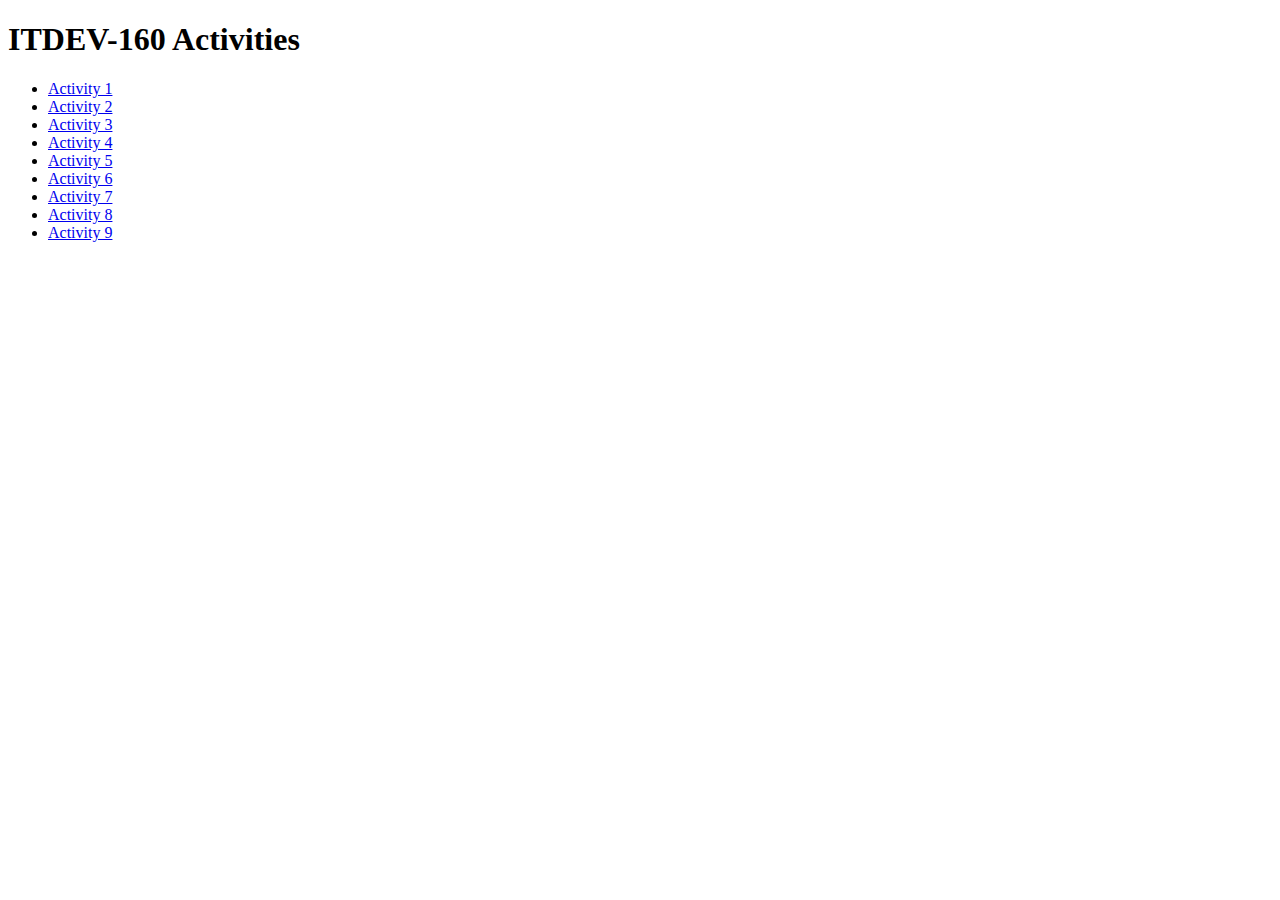
<file: index.html>
<!DOCTYPE html>
<html lang="en">
<head>
    <meta charset="UTF-8">
    <meta name="viewport" content="width=device-width, initial-scale=1.0">
    <title>ITDEV-160 Activities</title>
</head>
<body>
    <h1>ITDEV-160 Activities</h1>
    <ul>
        <li><a href="activity-1/index.html">Activity 1</a></li>
        <li><a href="activity-2/index.html">Activity 2</a></li>
        <li><a href="activity-3/index.html">Activity 3</a></li>
        <li><a href="activity-4/index.html">Activity 4</a></li>
        <li><a href="activity-5/index.html">Activity 5</a></li>
        <li><a href="activity-6/index.html">Activity 6</a></li>
        <li><a href="activity-7/index.html">Activity 7</a></li>
        <li><a href="activity-8/index.html">Activity 8</a></li>
        <li><a href="activity-9/index.html">Activity 9</a></li>

    </ul>
</body>
</html>
</file>
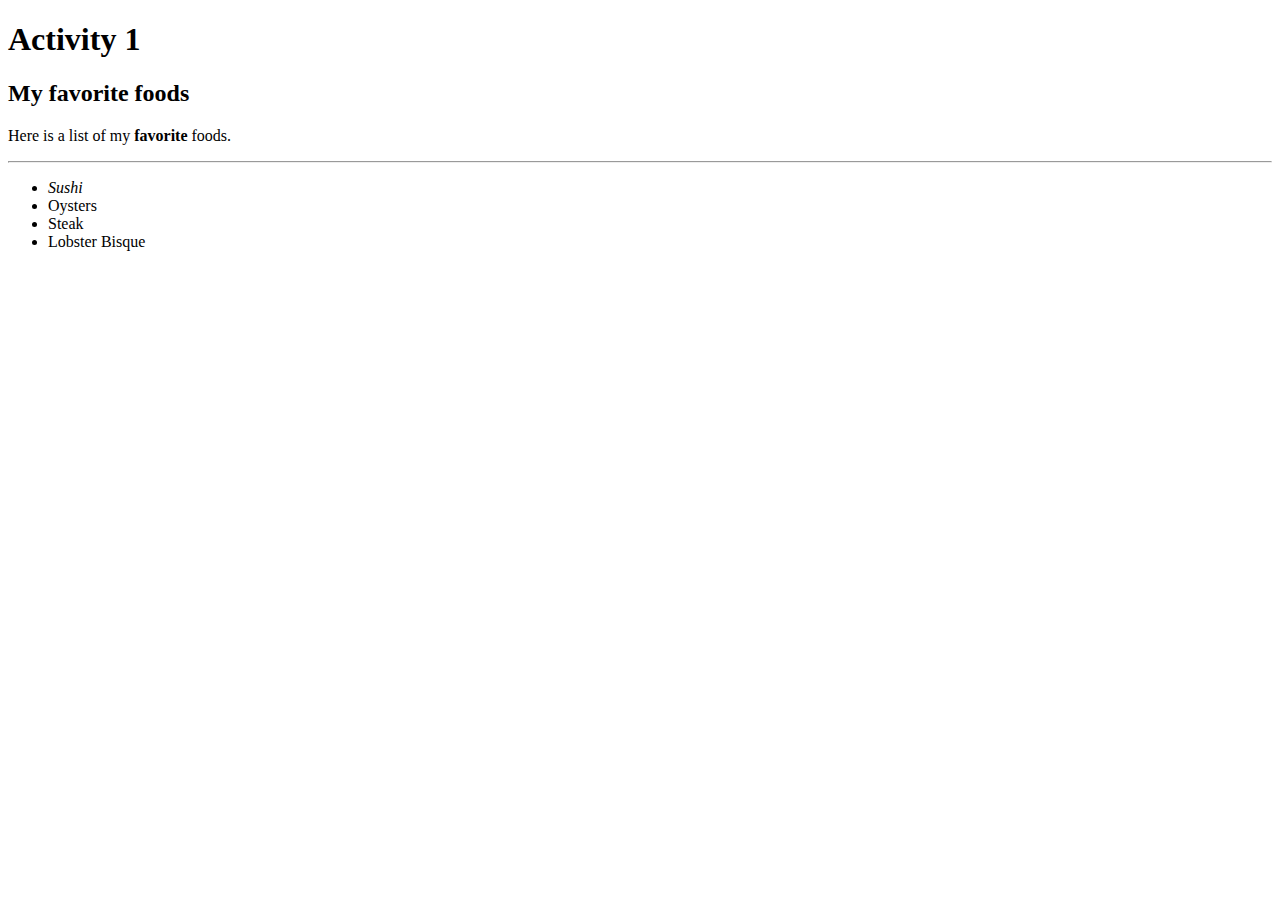
<file: activity-1/index.html>
<!DOCTYPE html>
<html lang="en">
<head>
    <meta charset="UTF-8">
    <meta name="viewport" content="width=device-width, initial-scale=1.0">
    <title>Activity 1</title>
</head>
<body>
  <h1>Activity 1</h1>  
  <h2>My favorite foods</h2>
  <p>Here is a list of my <b>favorite</b> foods.</p>
  <hr>
  <ul>
      <li><em>Sushi</em></li>
      <li>Oysters</li>
      <li>Steak</li>
      <li>Lobster Bisque</li>
  </ul>
</body>
</html>
</file>
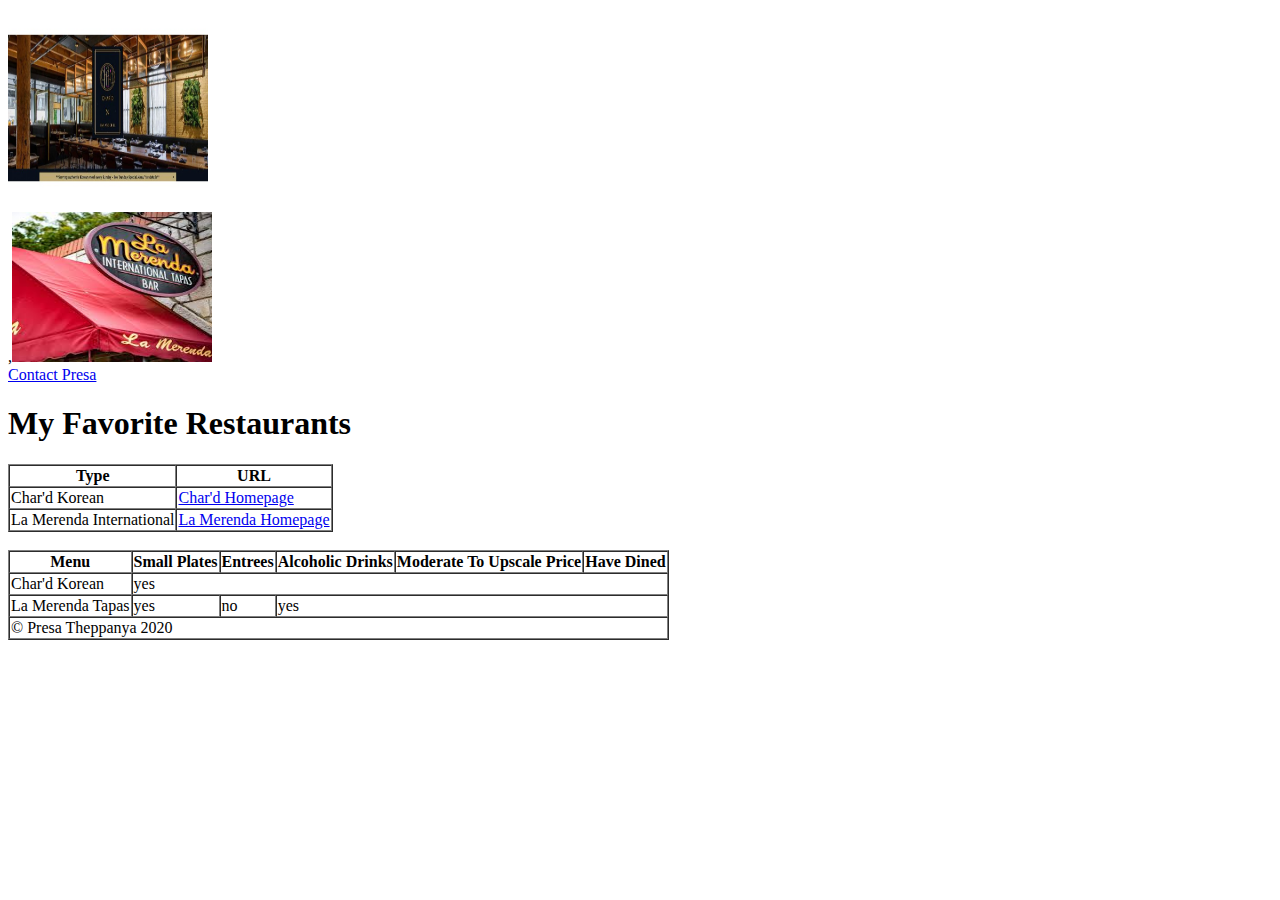
<file: activity-2/index.html>
<!DOCTYPE html>
<html lang="en">
<head>
    <meta charset="UTF-8">
    <meta name="viewport" content="width=device-width, initial-scale=1.0">
    <title>Activity 2</title>
</head>
<body>
    <img src="char'd.jpg" alt="Char'd Restaurant" width="200" height="200">
    <br>
    ,<img src="la merenda.jpg" alt="La Merenda Restaurant" width="200" height="150">
    <br>
    <a href="mailto:theppanp@gmatc.matc.edu">Contact Presa</a>
    <h1>My Favorite Restaurants</h1>
    <!-- Simple Table -->
    <table id="simple-table" border="1" cellspacing="0">
        <tr>
            <th>Type</th>
            <th>URL</th>
        </tr>
        <tr>
            <td>Char'd Korean</td>
            <td>
                <a href="https://www.chardmke.com/">Char'd Homepage</a>
            </td>
        </tr>
        <tr>
            <td>La Merenda International</td>
            <td>
                <a href="https://www.lamerenda125.com/">La Merenda Homepage</a>
            </td>
        </tr>
    </table>
    <br>
    <!-- Complex Table -->
    <table id="complex-table" border="1" cellspacing="0">
        <thead>
            <tr>
                <th>Menu</th>
                <th scope="column">Small Plates</th>
                <th scope="column">Entrees</th>
                <th scope="column">Alcoholic Drinks</th>
                <th scope="column">Moderate To Upscale Price</th>
                <th scope="column">Have Dined</th>
            </tr>
        </thead>
        <tbody>
            <tr>
                <td scope="row">Char'd Korean</td>
                <td colspan="5">yes</td>
            </tr>
            <tr>
                <td>La Merenda Tapas</td>
                <td>yes</td>
                <td colspan="1">no</td>
                <td colspan="3">yes</td>
            </tr>
        </tbody>
        <tfoot>
            <td colspan="6">&copy; Presa Theppanya 2020</td>
        </tfoot>
    </table>
</body>
</html>
</file>
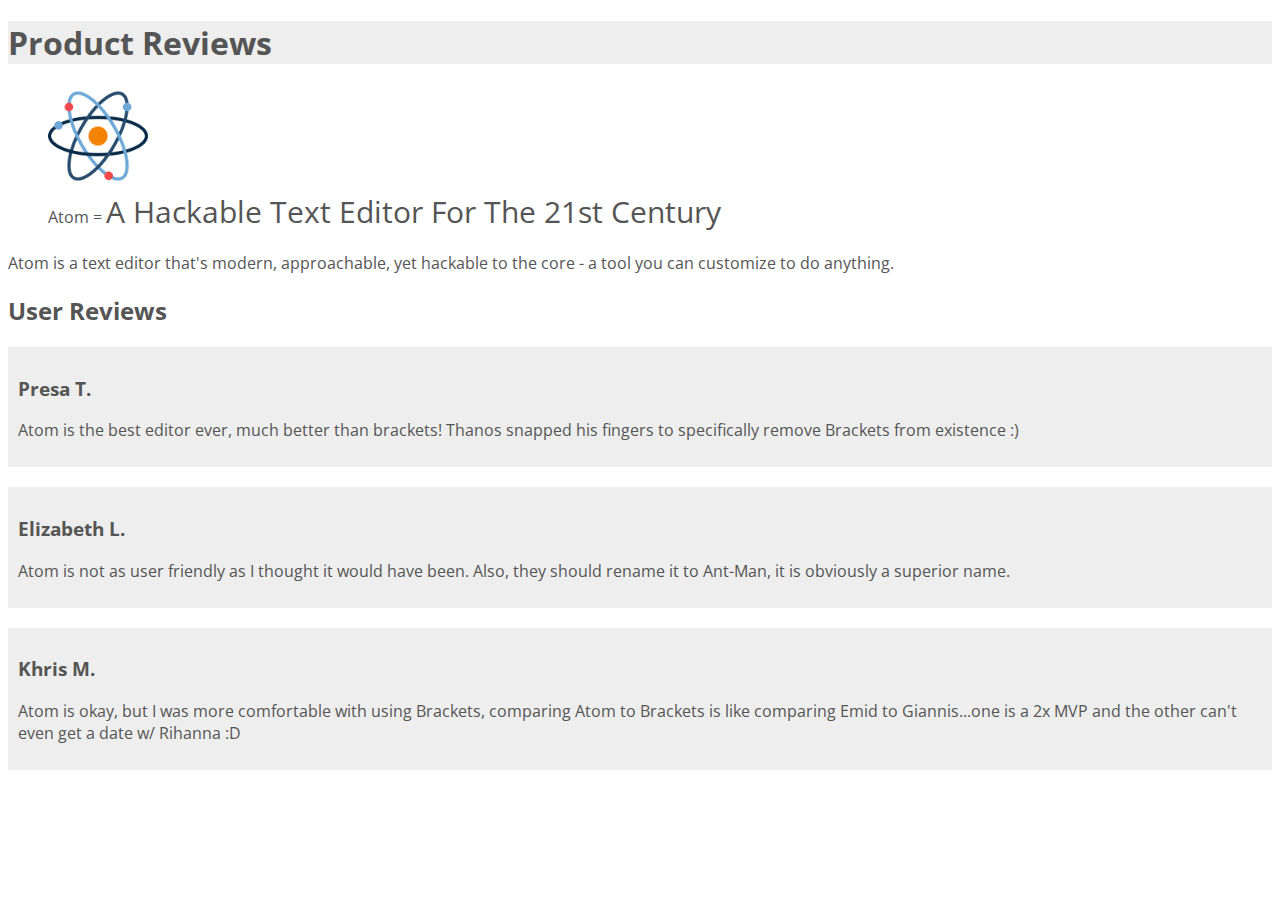
<file: activity-3/index.html>
<!DOCTYPE html>
<html lang="en">
<head>
    <meta charset="UTF-8">
    <meta name="viewport" content="width=device-width, initial-scale=1.0">
    <title>Activity 3</title>
    <link rel="stylesheet" href="css/master.css">
    <link rel="stylesheet" href="https://fonts.googleapis.com/css?family=Open+Sans">
</head>
<body>
    <header>
        <h1>Product Reviews</h1>
    </header>
    <main>
        <figure>
            <img src="images/atom.png" alt="Atom text editor">
            <figcaption>
                Atom = <span>A Hackable Text Editor For The 21st Century</span>
            </figcaption>
        </figure>
        <p id="product-description">
            Atom is a text editor that's modern, approachable, yet hackable to the core -
            a tool you can customize to do anything.
        </p>
        <h2>User Reviews</h2>
        <div class="review">
            <h3>Presa T.</h3>
            <p>Atom is the best editor ever, much better than brackets! Thanos snapped his fingers to specifically remove Brackets from existence :)</p>
        </div>
        <div class="review">
            <h3>Elizabeth L.</h3>
            <p>Atom is not as user friendly as I thought it would have been. Also, they should rename it to Ant-Man, it is obviously a superior name.</p>
        </div>
        <div class="review">
            <h3>Khris M.</h3>
            <p>Atom is okay, but I was more comfortable with using Brackets, comparing Atom to Brackets is like comparing Emid to Giannis...one is a 2x MVP and the other can't even get a date w/ Rihanna :D</p>
        </div>
    </main>
    <footer>

    </footer>
</body>
</html>
</file>
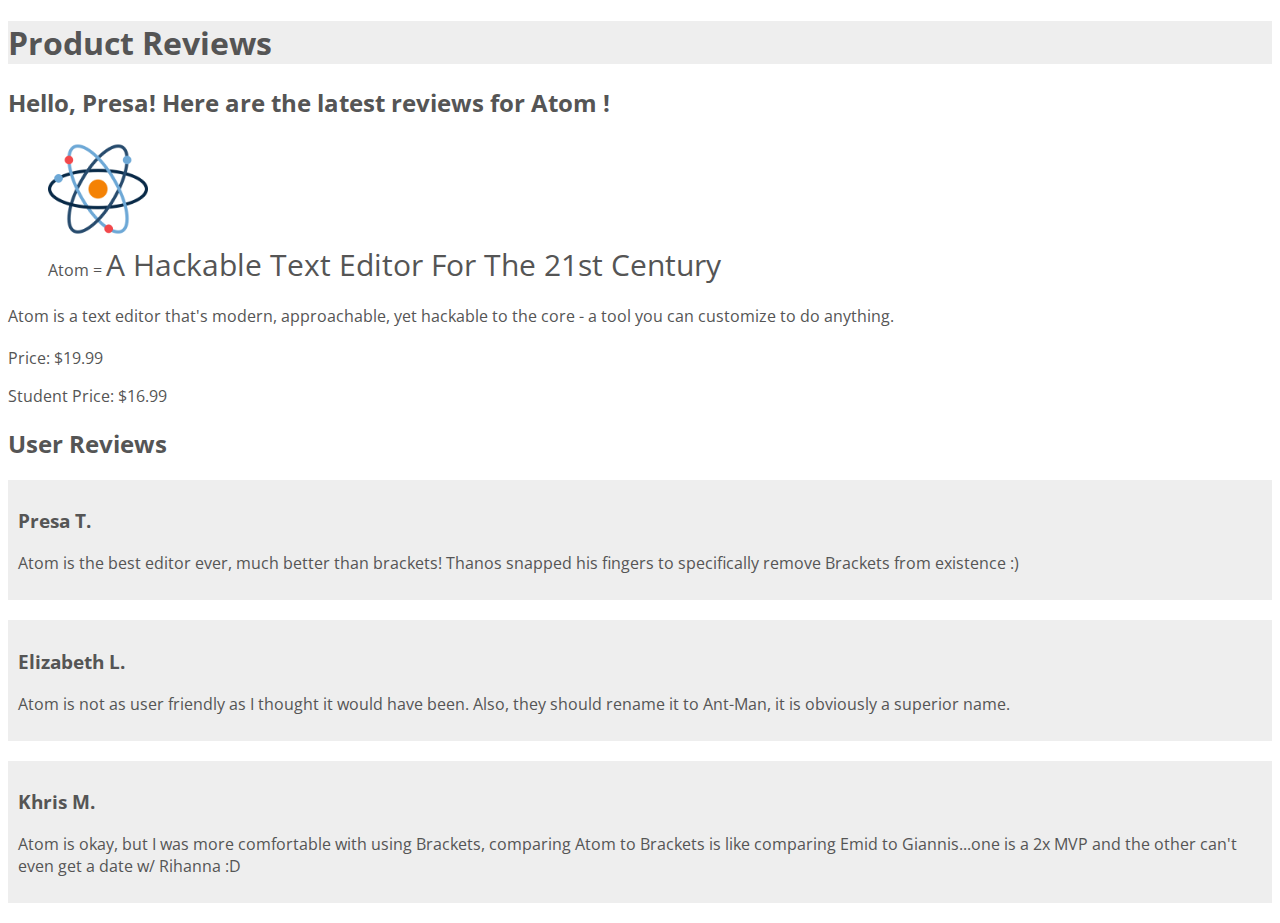
<file: activity-4/index.html>
<!DOCTYPE html>
<html lang="en">
<head>
    <meta charset="UTF-8">
    <meta name="viewport" content="width=device-width, initial-scale=1.0">
    <title>Activity 3</title>
    <link rel="stylesheet" href="css/master.css">
    <link rel="stylesheet" href="https://fonts.googleapis.com/css?family=Open+Sans">
</head>
<body>
    <header>
        <h1>Product Reviews</h1>
        <h2 id="greeting"></h2>
    </header>
    <main>
        <figure>
            <img src="images/atom.png" alt="Atom text editor">
            <figcaption>
                Atom = <span>A Hackable Text Editor For The 21st Century</span>
            </figcaption>
        </figure>
        <p id="product-description">
            Atom is a text editor that's modern, approachable, yet hackable to the core -
            a tool you can customize to do anything.
        </p>
        <p>Price: $<span id="price"></span></p>
        <p>Student Price: $<span id="student-price"></span></p>
        <h2>User Reviews</h2>
        <div class="review">
            <h3>Presa T.</h3>
            <p>Atom is the best editor ever, much better than brackets! Thanos snapped his fingers to specifically remove Brackets from existence :)</p>
        </div>
        <div class="review">
            <h3>Elizabeth L.</h3>
            <p>Atom is not as user friendly as I thought it would have been. Also, they should rename it to Ant-Man, it is obviously a superior name.</p>
        </div>
        <div class="review">
            <h3>Khris M.</h3>
            <p>Atom is okay, but I was more comfortable with using Brackets, comparing Atom to Brackets is like comparing Emid to Giannis...one is a 2x MVP and the other can't even get a date w/ Rihanna :D</p>
        </div>
    </main>
    <footer></footer>
    <script src="js/scripts.js"></script>
</body>
</html>
</file>
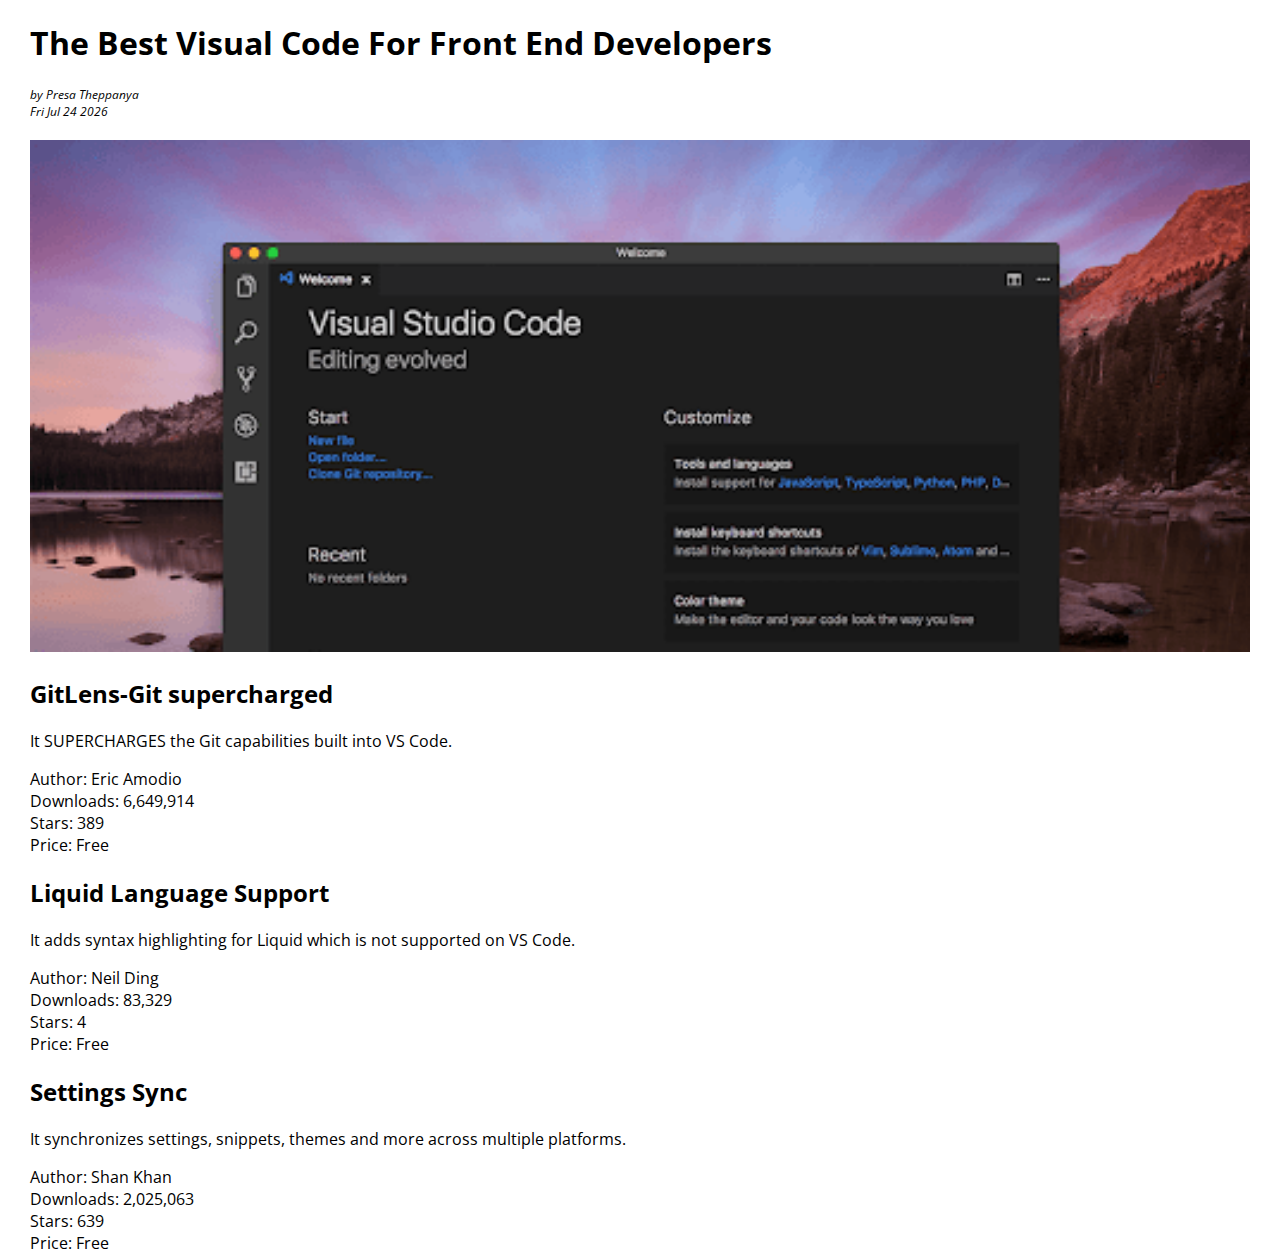
<file: activity-5/index.html>
<!DOCTYPE html>
<html lang="en">
<head>
    <meta charset="UTF-8">
    <meta name="viewport" content="width=device-width, initial-scale=1.0">
    <title>The Best Visual Code Extensions for Front End Developers</title>
    <link rel="stylesheet" href="https://fonts.googleapis.com/css?family=Open+Sans">
    <link rel="stylesheet" href="css/master.css">
</head>
<body>
    <header>
        <h1>The Best Visual Code For Front End Developers</h1>
        <div id="credits">
            <div id="authors">
                by Presa Theppanya
            </div>
            <div id="date"></div>
        </div>
        <img id="header-image" src="images/vscode.png" alt="VSCODE">
    </header>
    <main>
        <div class="extension-container">
            <header>
                <h2 id="p1-name"></h2>
            </header>
            <section>
                <p id="p1-description"></p>
            </section>
            <footer>
                Author: <span id="p1-author"></span>
                <br>
                Downloads: <span id="p1-downloads"></span>
                <br>
                Stars: <span id="p1-stars"></span>
                <br>
                Price: <span id="p1-price"></span>
            </footer>
        </div>
        <div class="extension-container">
            <header>
                <h2 id="p2-name"></h2>
            </header>
            <section>
                <p id="p2-description"></p>
            </section>
            <footer>
                Author: <span id="p2-author"></span>
                <br>
                Downloads: <span id="p2-downloads"></span>
                <br>
                Stars: <span id="p2-stars"></span>
                <br>
                Price: <span id="p2-price"></span>
            </footer>
        </div>
        <div class="extension-container">
            <header>
                <h2 id="p3-name"></h2>
            </header>
            <section>
                <p id="p3-description"></p>
            </section>
            <footer>
                Author: <span id="p3-author"></span>
                <br>
                Downloads: <span id="p3-downloads"></span>
                <br>
                Stars: <span id="p3-stars"></span>
                <br>
                Price: <span id="p3-price"></span>
            </footer>
        </div>
    </main>
    <script src="js/scripts.js"></script>
</body>
</html>
</file>
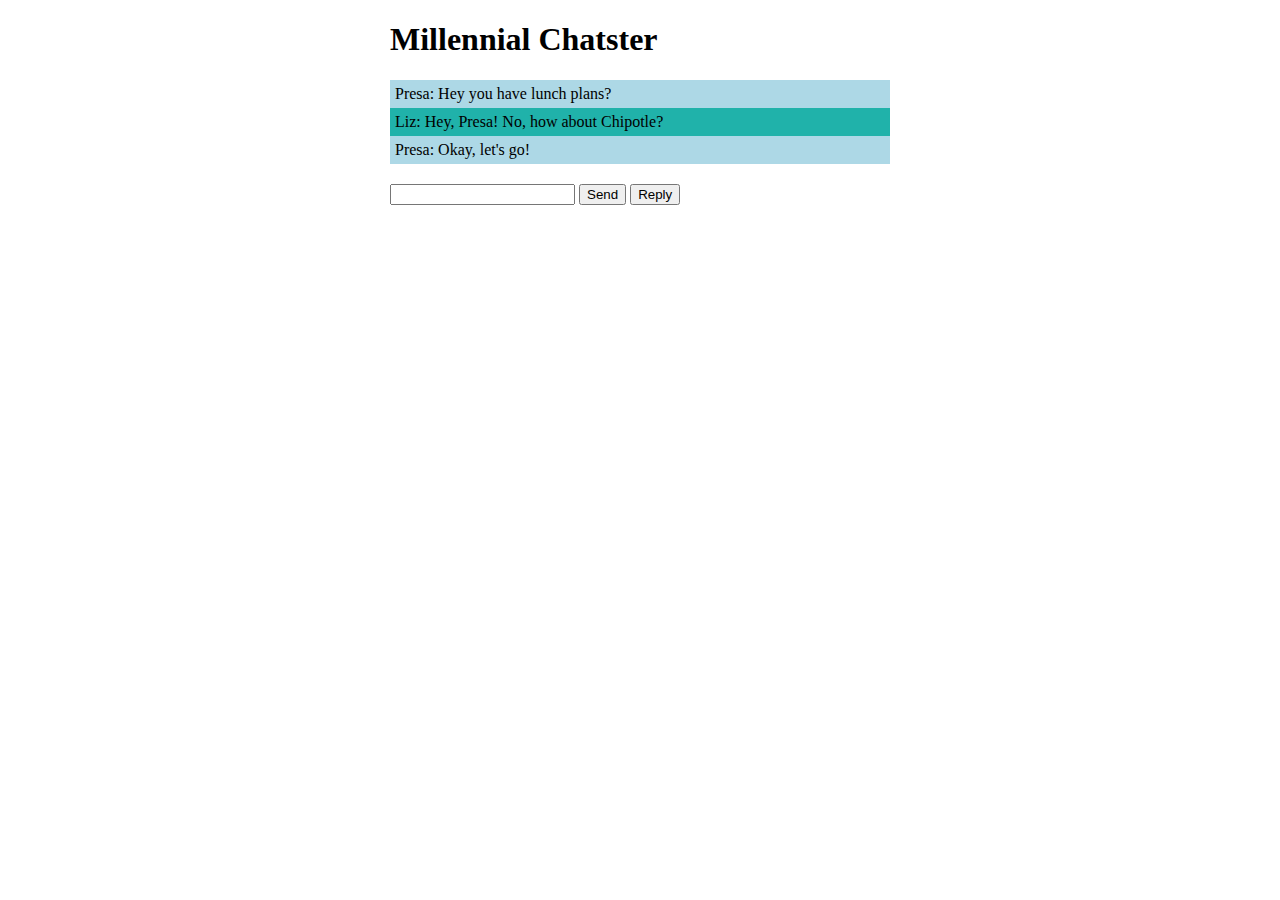
<file: activity-6/index.html>
<!DOCTYPE html>
<html lang="en">
<head>
    <meta charset="UTF-8">
    <meta name="viewport" content="width=device-width, initial-scale=1.0">
    <title>Document</title>
    <link rel="stylesheet" type="text/css" href="https://fonts.googleapis.com/css?family=Open+Sans">
    <link rel="stylesheet" href="css/styles.css">
</head>
<body>
    <header>
        <h1>Millennial Chatster</h1>
    </header>
    <main>
        <section id="message-container" class="messages"></section>
        <section>
            <input type="text" id="message-input">
            <button type="button" id="send-button">Send</button>
            <button type="button" id="reply-button">Reply</button>
        </section>
    </main>
    <script src="js/scripts.js"></script>
</body>
</html>
</file>
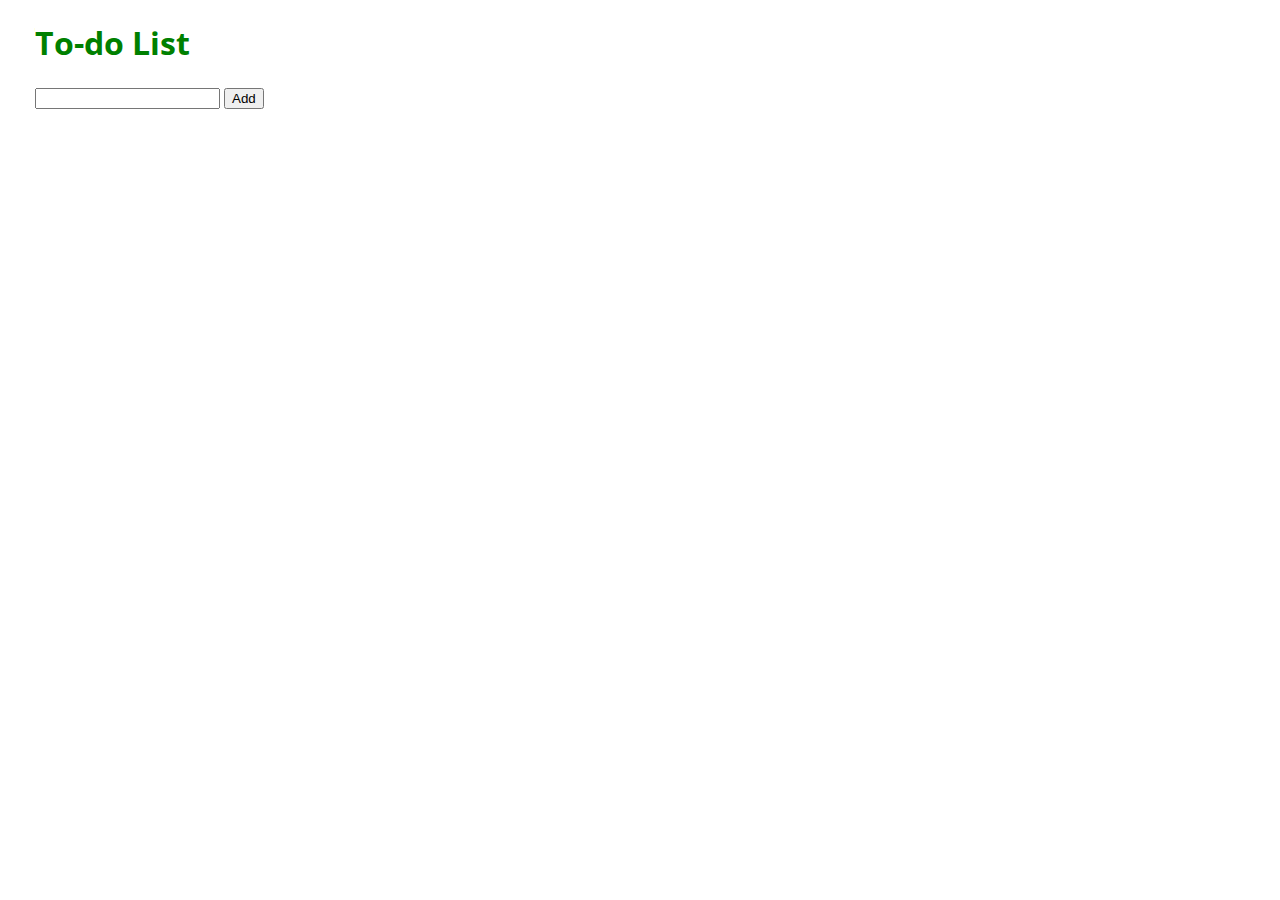
<file: activity-7/index.html>
<!DOCTYPE html>
<html lang="en">
<head>
    <meta charset="UTF-8">
    <meta name="viewport" content="width=device-width, initial-scale=1.0">
    <title>To-do List</title>
    <link rel="stylesheet" type="text/css" href="https://fonts.googleapis.com/css?family=Open+Sans">
    <link rel="stylesheet" href="css/styles.css">
</head>
<body>
    <header>
        <h1>To-do List</h1>
    </header>
    <section>
        <input type="text" id="input-task">
        <button type="button" id="add-task">Add</button>
    </section>
    <section id="to-do-list-container">
        <ol id="active-list"></ol>
        <ul id="completed-list"></ul>
    </section>
    <script src="js/scripts.js"></script>
</body>
</html>
</file>
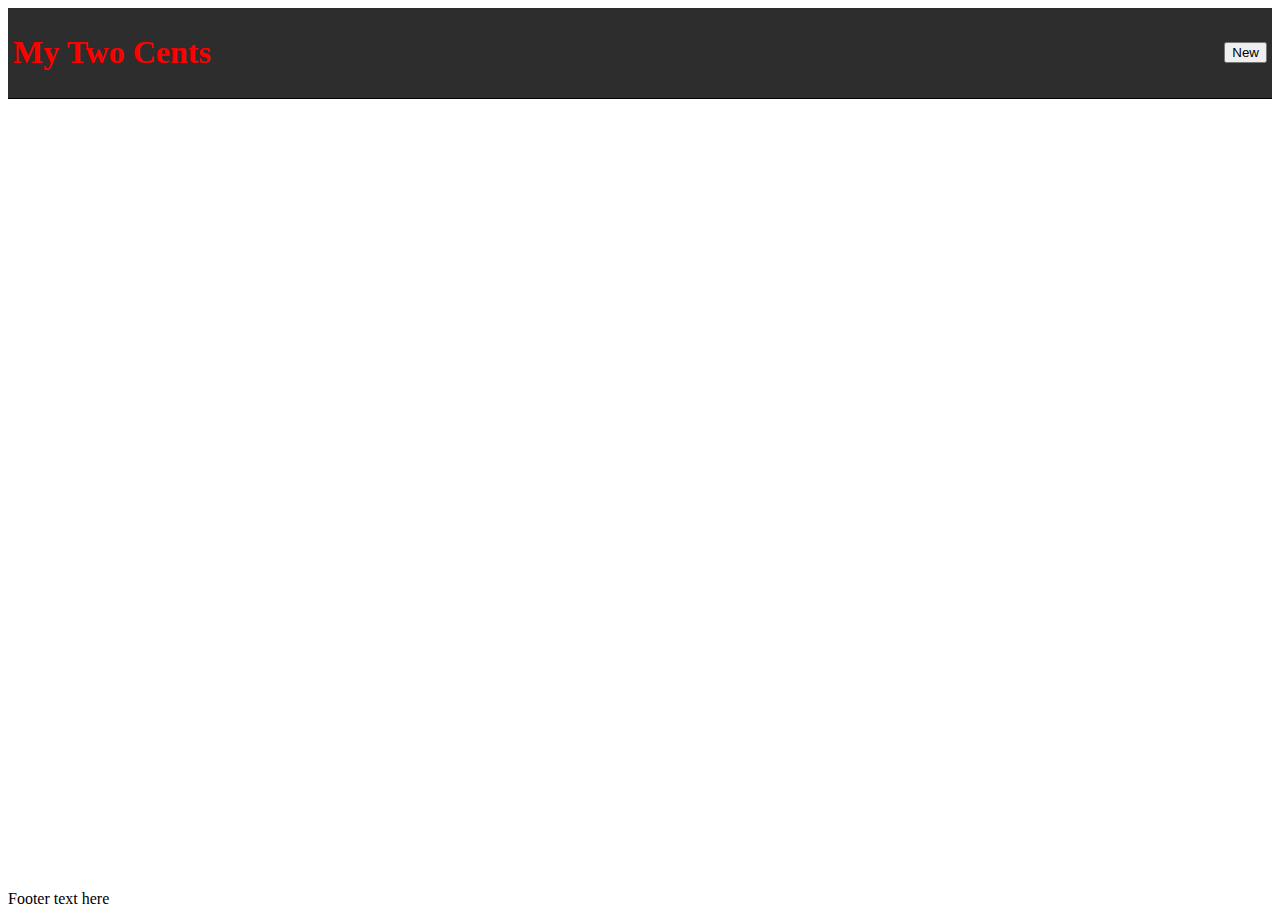
<file: activity-8/index.html>
<!DOCTYPE html>
<html lang="en">
<head>
    <meta charset="UTF-8">
    <meta name="viewport" content="width=device-width, initial-scale=1.0">
    <title>My Two Cents</title>
        <link rel="stylesheet" type="text/css" href="https://fonts.googleapis.com/css?family=Open+Sans">
        <link rel="stylesheet" href="css/styles.css">
</head>
<body>
    <header>
        <h1 class="header-title">My Two Cents</h1>
        <div class="header-menu">
        <button id="new-button">New</button>
        </div>
    </header>
    <main>
        <section id="display-content"></section>
    </main>
    <footer>
        Footer text here
    </footer>

    <!-- modal dialog (hidden by default) -->
    <div class="modal" id="modal-dialog">
        <section>
            <h2>Title</h2>
            <input type="text" id="edit-title-text">
            <span id="edit-title-message"></span>
        </section>
        <section>
            <h2>Content</h2>
            <textarea id="edit-content-text" cols="80" rows="8"></textarea>
            <span id="edit-content-message"></span>
        </section>
        <footer>
            <button id="cancel-button">Cancel</button>
            <button id="save-button">Save</button>
        </footer>
    </div>
    <div id="modal-backdrop"></div>
    <script src="js/scripts.js"></script>
</body>
</html>
</file>
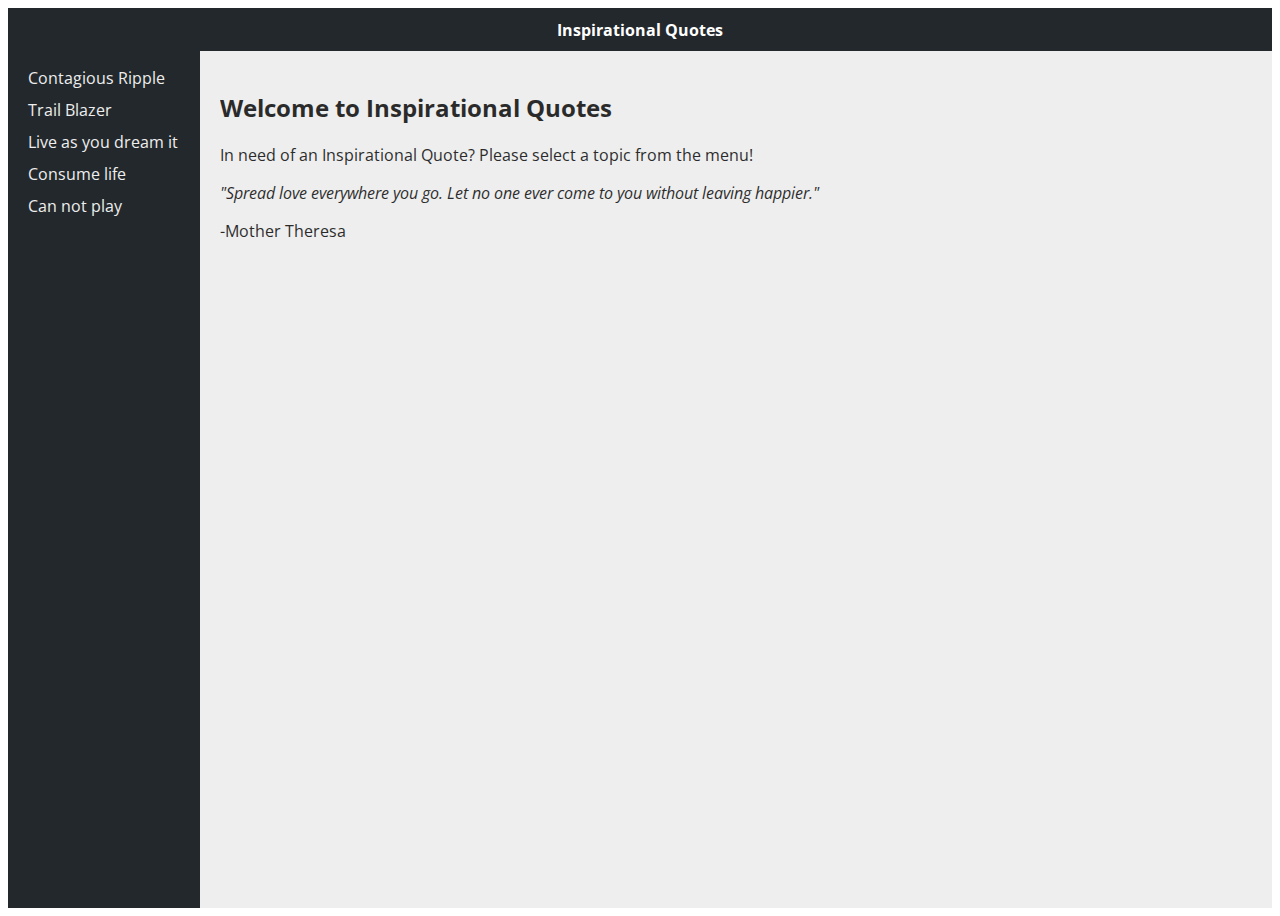
<file: activity-9/index.html>
<!DOCTYPE html>
<html lang="en">
<head>
    <meta charset="UTF-8">
    <meta name="viewport" content="width=device-width, initial-scale=1.0">
    <title>Inspirational Quotes</title>
    <link rel="stylesheet" type="text/css" href="https://fonts.googleapis.com/css?family=Open+Sans">
    <link rel="stylesheet" href="css/styles.css">
</head>

<body>
    <header id="main-header">
        <h1>Inspirational Quotes</h1>
    </header>
    <main>
        <section id="sidebar">
            <ul id="nav-container">
            </ul>
        </section>
        <section id="post-container">
            <section id="intro">
                <h2>Welcome to Inspirational Quotes</h2>
                <p>In need of an Inspirational Quote? Please select a topic from the menu!</p>
                <blockquote>"Spread love everywhere you go. Let no one ever come to you without leaving happier."</blockquote>
                <span class="Author">-Mother Theresa</span>
            </section>
        </section>
    </main>

    <script src="https://ajax.googleapis.com/ajax/libs/jquery/3.3.1/jquery.min.js"></script>
    <script src="js/scripts.js"></script>
</body>

</html>
</file>
<file: activity-3/css/master.css>
body {
    font-family: "Open Sans", sans-serif;
    color: #555;
}

h1 {
    color: #555;
    background-color: #eee;
}

img {
    height: 100px;
    text-align: left;
}

figcaption span {
    font-size: .80cm;
}

p#product-description {
    margin: 20px 0 20px 0;
    text-align: justify;
}

div.review {
    padding: 10px;
    background-color: #eee;
    margin: 20px 0 20px 0;
}
</file>
<file: activity-4/css/master.css>
body {
    font-family: "Open Sans", sans-serif;
    color: #555;
}

h1 {
    color: #555;
    background-color: #eee;
}

img {
    height: 100px;
    text-align: left;
}

figcaption span {
    font-size: .80cm;
}

p#product-description {
    margin: 20px 0 20px 0;
    text-align: justify;
}

div.review {
    padding: 10px;
    background-color: #eee;
    margin: 20px 0 20px 0;
}
</file>
<file: activity-5/css/master.css>
body{
    font-family: 'Open Sans', sans-serif;
    margin: auto 30px;
}

#credits {
    font-style: italic;
    font-size: .75em;
    margin-bottom: 20px;
}

#header-image {
    width: 100%;
}
</file>
<file: activity-6/css/styles.css>
body {
    max-width: 500px;
    margin: 0 auto;
}

.messages {
    margin-bottom: 20px;
}

.out-message {
    padding: 5px;
    background-color: lightblue;
}

.in-message {
    padding: 5px;
    background-color: lightseagreen;
}
</file>
<file: activity-7/css/styles.css>
body {
    font-family: 'Open Sans', sans-serif;
    margin: auto 35px;
    color: green;
}

ul {
    margin: 0;
}

li{
    padding: 5px;
}

#to-do-list-container {
    margin-top: 25px;
}

#completed-list {
    list-style-type: none;
}

#completed-list li {
    text-decoration: line-through red;
}
</file>
<file: activity-8/css/styles.css>
/*styles*/
body {
    display: flex;
    flex-direction: column;
    min-height: 100vh;
    font-family: 'Open Sans' sans-serif;

}

header {
    display: flex;
    padding: 5px;
    color: red;
    background-color: #2d2d2d;
    border-bottom: solid 1px #000000;
}

header .header-title {
    display: inline-block;
}

header .header-menu {
    flex-grow: 1;
    display: flex;
    align-items: center;
    justify-content: flex-end;
    color: #777;
    font-size: smaller;
}

main {
    flex: 1;
}

main #display-content {
    padding: 20px;
}

/*modal styles */
#modal-backdrop {
    display: none;
    position: absolute;
    height: 100vh;
    width: 100vw;
    background-color: rgba(red, green, blue, alpha);
}

#modal-backdrop.visible {
    display: block;
}

.modal {
    display: none;
    position: absolute;
    padding: 10px;
    border: solid 1px #555;
    background-color: #fff;
    z-index: 9999;
    width: 300px;
    height: 300px;
    top: 50%;
    left: 50%;
    transform: translate(-50%, -50%);
}

.modal.visible {
    display: block;    
}

.modal.content {
    width: 300%;
    height: 300px;
}

#edit-tite-text { 
    width: 300;
}


edit.modal.content.text (
    width: 100%
    box-sizing: border-box;
)
</file>
<file: activity-9/css/styles.css>
body {
    display: flex;
    min-height: 100vh;
    flex-direction: column;
    font-family: "Open Sans", sans-serif;
}

main {
    display: flex;
    flex: 1;
}

#main-header {
    background-color: #23282D;
}

#main-header h1 {
    color: #fff;
    font-size: 1em;
    text-align: center;
}

#sidebar {
    width: 225px;
    flex:  0 0 12em;
    background-color: #23282D;
}

#sidebar ul {
    padding: 0;
    list-style-type: none;

}

#sidebar ul li {
    color: #eee;
    padding:  0 0 10px 20px;
}

#sidebar ul li:hover {
    cursor: pointer;
    background-color: #32373C;
}

#post-container {
    flex: 1;
    background-color: #eee;
    padding: 20px;
}

#intro {
    display: none;
}

blockquote {
    font-style: italic;
    margin: 1em 1em 1em 0;
}

blockquote:before,
blockquote:after {
    content: "";
}

.author {
    width: 100%;
    display: inline-block;
    text-indent: 5%;
}

.author:before {
    content: '-';
}
</file>
